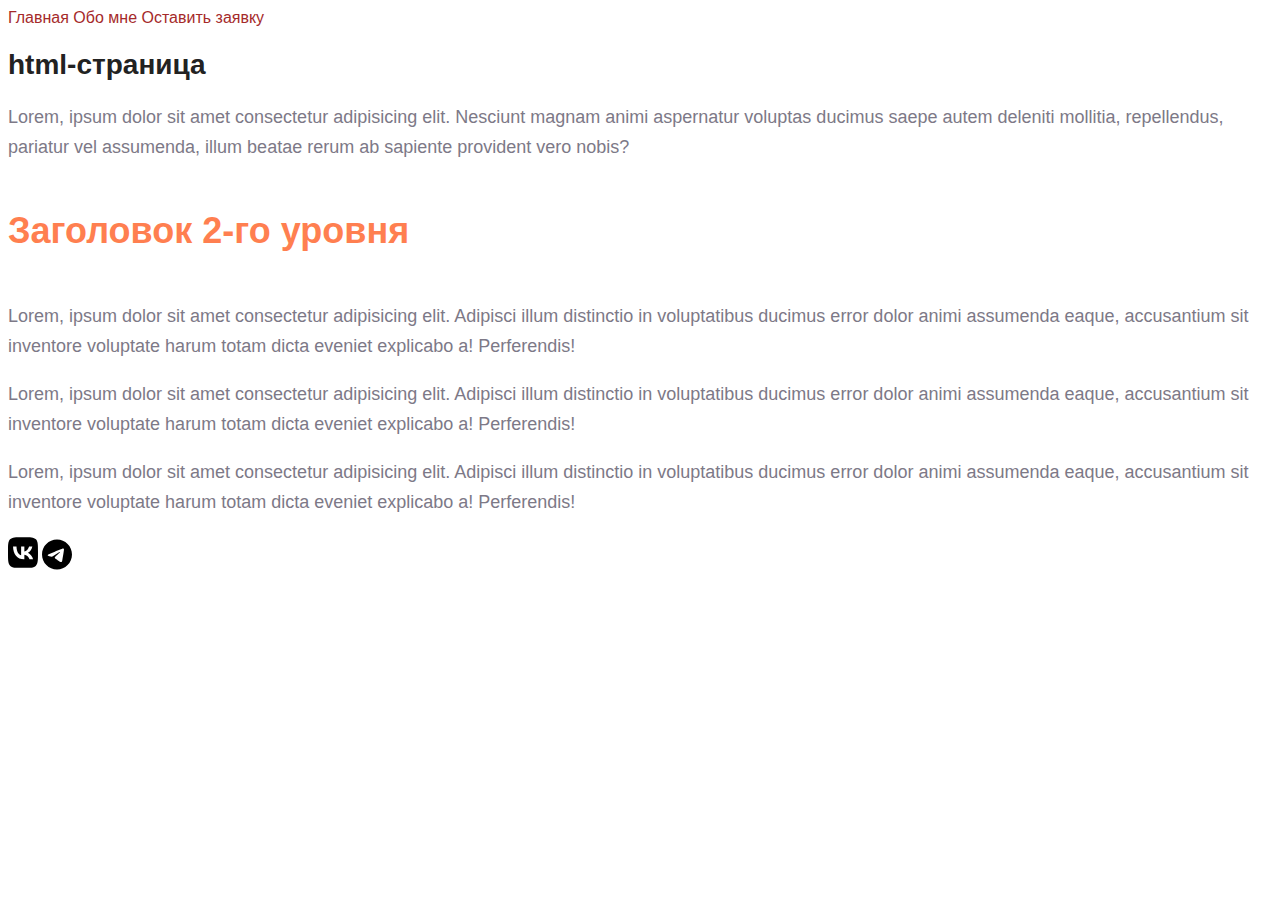
<file: Seminar1-2/index.html>
<!DOCTYPE html>
<html lang="ru">
<head>
    <meta charset="UTF-8">
    <meta http-equiv="X-UA-Compatible" content="IE=edge">
    <meta name="viewport" content="width=device-width, initial-scale=1.0">
    <title>Главная</title>
    <link rel="stylesheet" href="style.css">
</head>
<body>
    <a class="nav_link" href="index.html">Главная</a>
    <a class="nav_link" href="info/about.html">Обо мне</a>
    <a class="nav_link" href="form.html">Оставить заявку</a>
    <h1 class="title">html-страница</h1>
    <p class="text">Lorem, ipsum dolor sit amet consectetur adipisicing elit. Nesciunt magnam animi aspernatur voluptas ducimus saepe autem deleniti mollitia, repellendus, pariatur vel assumenda, illum beatae rerum ab sapiente provident vero nobis?</p>
    <h2 class="subtitle">Заголовок 2-го уровня</h2>
    <p class="text">Lorem, ipsum dolor sit amet consectetur adipisicing elit. Adipisci illum distinctio in voluptatibus ducimus error dolor animi assumenda eaque, accusantium sit inventore voluptate harum totam dicta eveniet explicabo a! Perferendis!</p>
    <p class="text">Lorem, ipsum dolor sit amet consectetur adipisicing elit. Adipisci illum distinctio in voluptatibus ducimus error dolor animi assumenda eaque, accusantium sit inventore voluptate harum totam dicta eveniet explicabo a! Perferendis!</p>
    <p class="text">Lorem, ipsum dolor sit amet consectetur adipisicing elit. Adipisci illum distinctio in voluptatibus ducimus error dolor animi assumenda eaque, accusantium sit inventore voluptate harum totam dicta eveniet explicabo a! Perferendis!</p>
    <a href="https://vk.com/"><img src="vk.svg" alt="Vk" width="30"></a>
    <a href="https://telegram.org/"><img src="telegram.svg" alt="Telegram" width="30"></a>
</body>
</html>
</file>
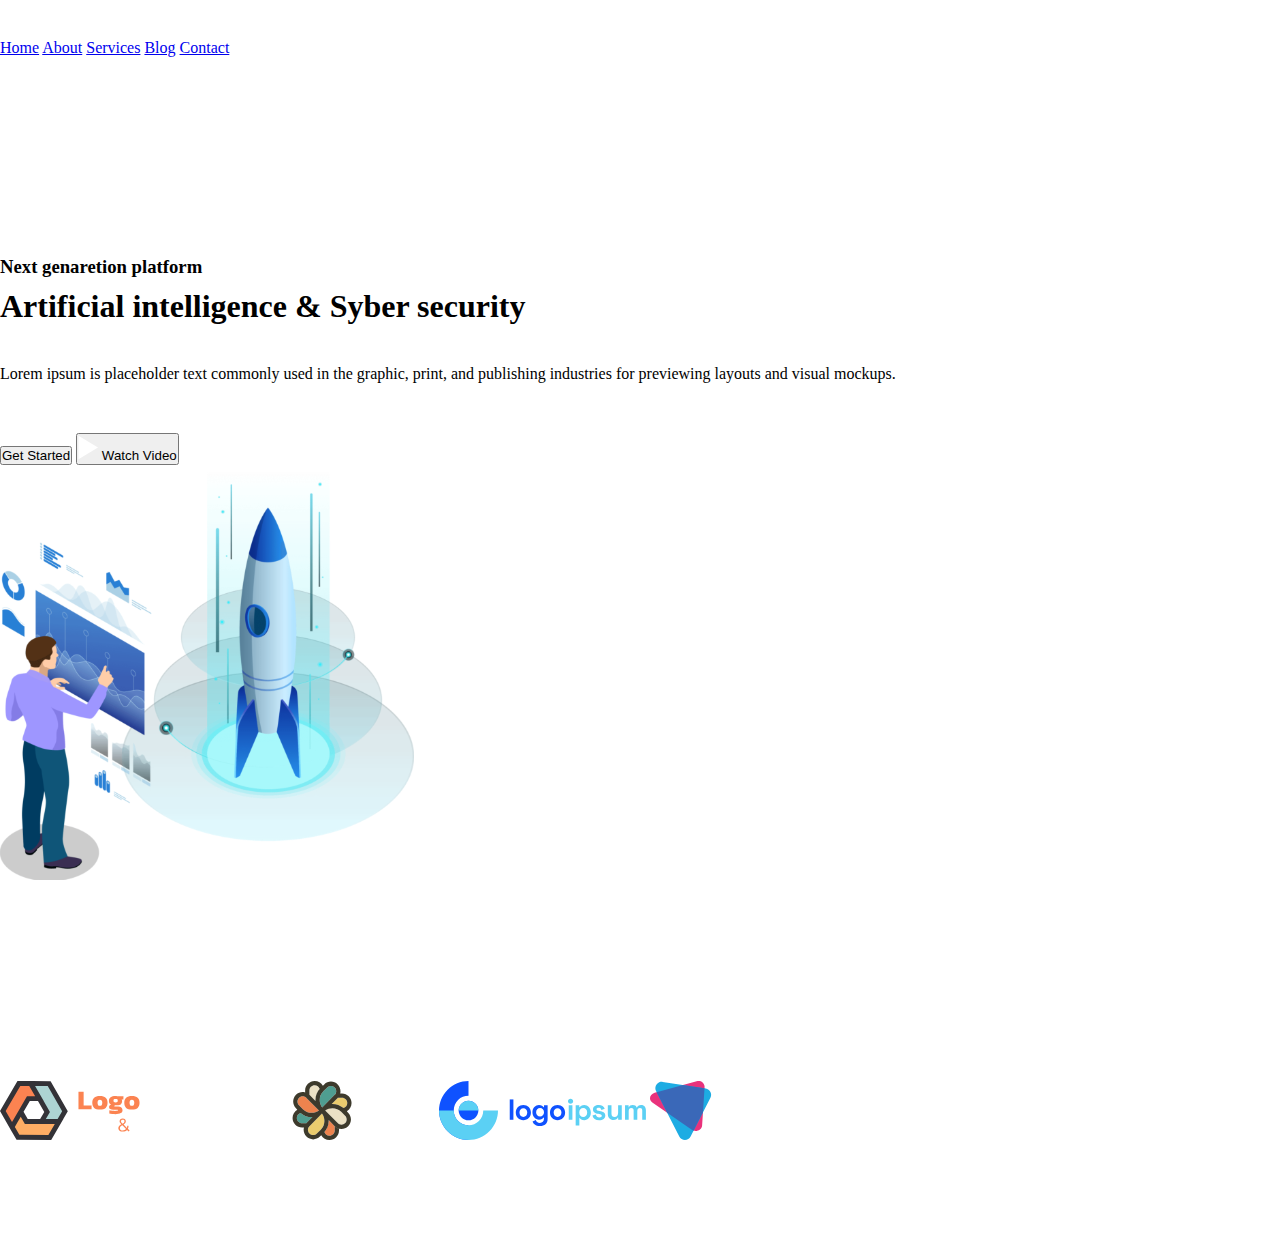
<file: Seminar3/index.html>
<!DOCTYPE html>
<html lang="en">
    <head>
        <meta charset="UTF-8" />
        <meta http-equiv="X-UA-Compatible" content="IE=edge" />
        <meta name="viewport" content="width=device-width, initial-scale=1.0" />
        <title>New project</title>
        <link rel="stylesheet" href="style.css">
    </head>
    <body>
        <div class="top">
            <div class="header">
                <a class="header__link" href="#">Home</a>
                <a class="header__link" href="#">About</a>
                <a class="header__link" href="#">Services</a>
                <a class="header__link" href="#">Blog</a>
                <a class="header__link" href="#">Contact</a>
            </div>
            <div class="top__content">
                <div class="top__info">
                    <h3 class="subtitle">Next genaretion platform</h3>
                    <h1 class="title">Artificial intelligence & Syber security</h1>
                    <p class="text">Lorem ipsum is placeholder text commonly used in the graphic, print, and publishing industries for previewing layouts and visual mockups.</p>
                    <div class="top__buttons">
                        <button class="button">Get Started</button>
                        <button class="button">
                            <svg width="20" height="25" viewBox="0 0 20 25" fill="none" xmlns="http://www.w3.org/2000/svg">
                                <path d="M20 12.5L0.500001 24.1913L0.500002 0.808657L20 12.5Z" fill="white"/>
                                </svg>
                                Watch Video</button>
                    </div>
                </div>
                <img src="img/top_content_img.svg" alt="top_image">
            </div>
            <div class="top__logos">
                <img src="img/Group 400.svg" alt="logo1">
                <img src="img/Group 401.svg" alt="logo2">
                <img src="img/Group 402.svg" alt="logo3">
                <img src="img/Group 403.svg" alt="logo4">
            </div>
        </div>
    </body>
</html>
</file>
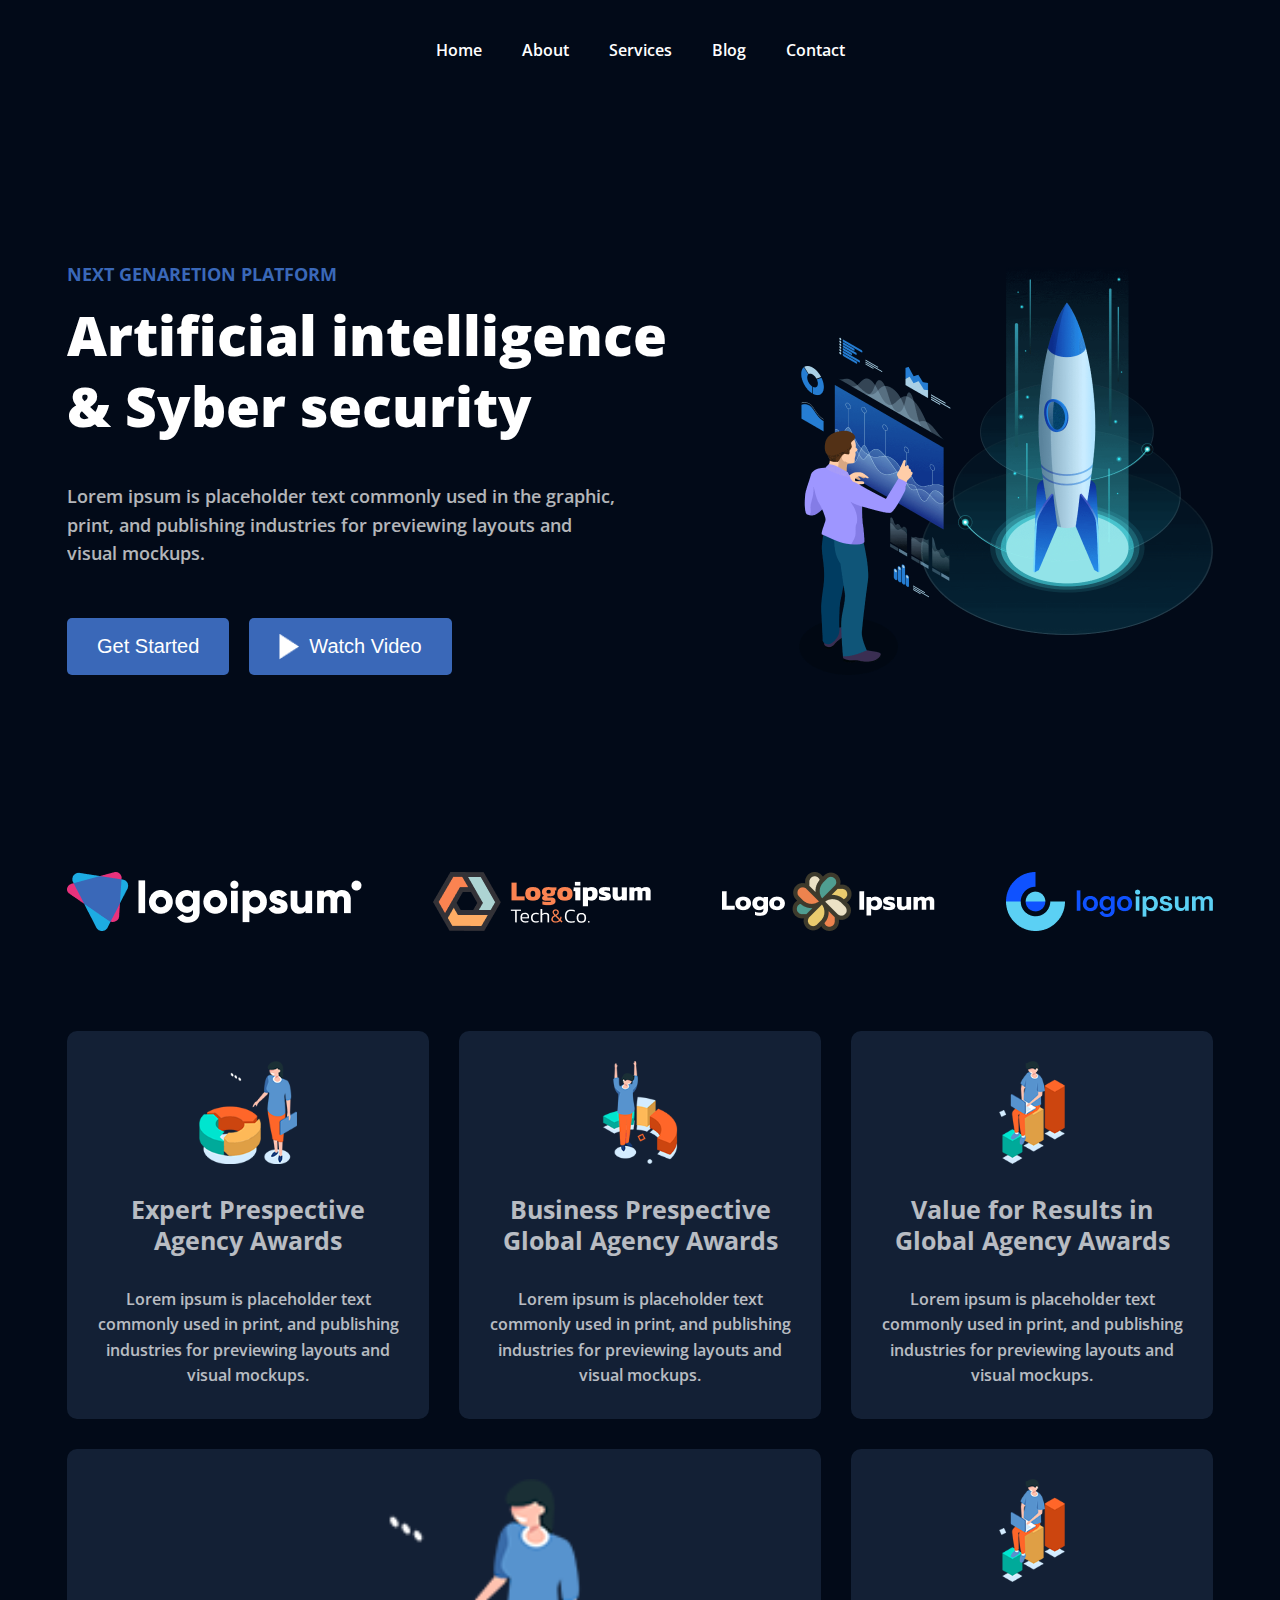
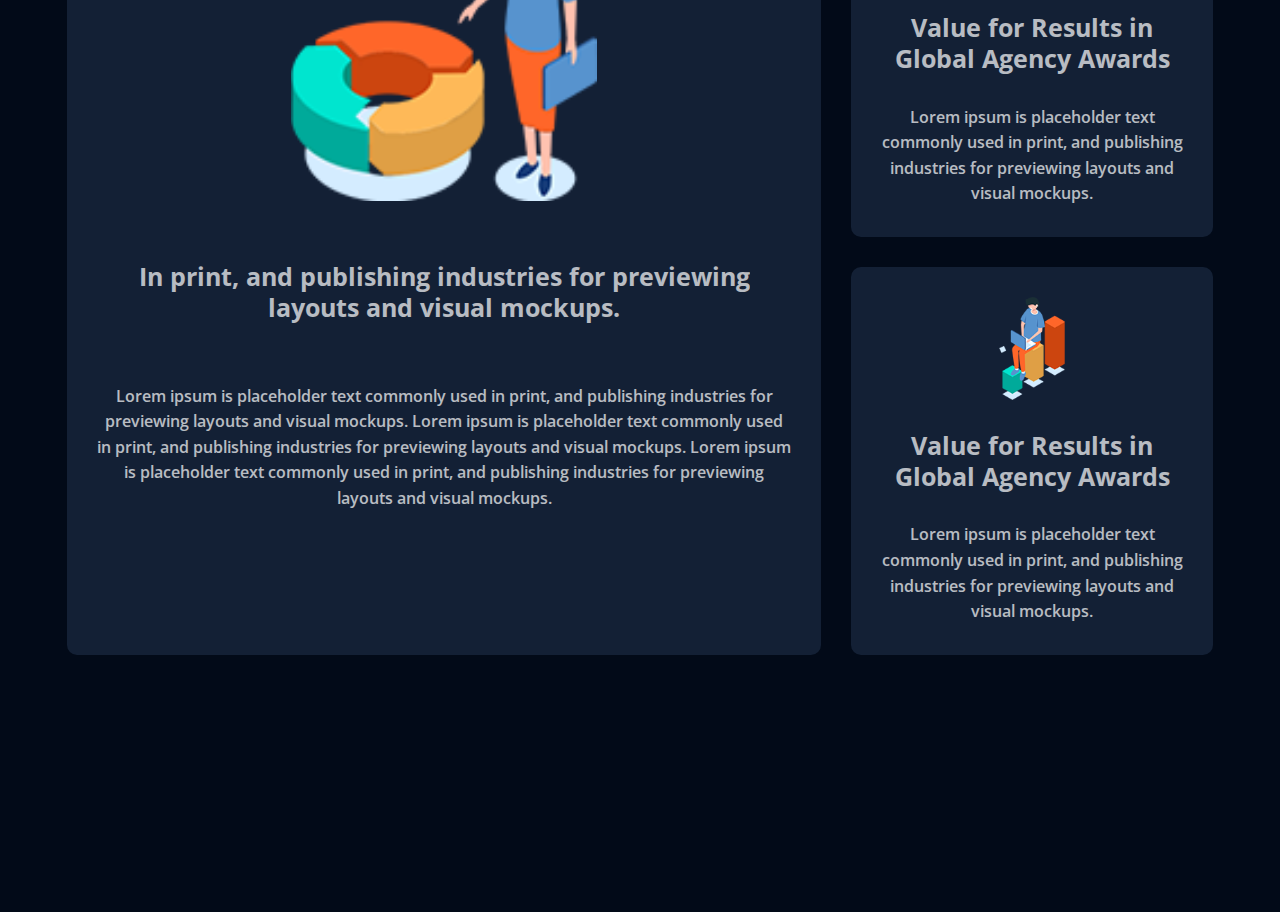
<file: Seminar6/index.html>
<!DOCTYPE html>
<html lang="en">
	<head>
		<meta charset="UTF-8" />
		<meta name="viewport" content="width=device-width, initial-scale=1.0" />
		<link rel="stylesheet" href="style.css" />
		<title>Lesson 6</title>
	</head>
	<body>
		<header>
			<nav class="navigation container">
				<a class="navigation__link" href="#">Home</a>
				<a class="navigation__link" href="#">About</a>
				<a class="navigation__link" href="#">Services</a>
				<a class="navigation__link" href="#">Blog</a>
				<a class="navigation__link" href="#">Contact</a>
			</nav>
		</header>
		<main>
			<section class="content__wrapper container">
				<div class="content-block">
					<h3 class="content__subtitle">Next genaretion platform</h3>
					<h1 class="content__mainTitle">Artificial intelligence & Syber security</h1>
					<p class="content__description">
						Lorem ipsum is placeholder text commonly used in the graphic, print, and publishing industries for
						previewing layouts and visual mockups.
					</p>
					<div class="content__btns">
						<button class="content__btns__button">Get Started</button>
						<button class="content__btns__button btn-play"><img src="./img/play.png" alt="Play" /> Watch Video</button>
					</div>
				</div>
				<img src="./img/mainImg.png" alt="Main Image" />
			</section>
			<article>
				<div class="logos container">
					<img src="./img/logo1.png" alt="Logo 1" />
					<img src="./img/logo2.png" alt="Logo 2" />
					<img src="./img/logo3.png" alt="Logo 3" />
					<img src="./img/logo4.png" alt="Logo 4" />
				</div>
			</article>
			<section class="cards-list">
				<div class="cards-list__wrapper container">
					<div class="card">
						<img src="./img/img1.svg" alt="Card picture" />
						<h3>Expert Prespective Agency Awards</h3>
						<p>
							Lorem ipsum is placeholder text commonly used in print, and publishing industries for previewing layouts
							and visual mockups.
						</p>
					</div>
					<div class="card">
						<img src="./img/img2.svg" alt="Card picture" />
						<h3>Business Prespective Global Agency Awards</h3>
						<p>
							Lorem ipsum is placeholder text commonly used in print, and publishing industries for previewing layouts
							and visual mockups.
						</p>
					</div>
					<div class="card">
						<img src="./img/img3.svg" alt="Card picture" />
						<h3>Value for Results in Global Agency Awards</h3>
						<p>
							Lorem ipsum is placeholder text commonly used in print, and publishing industries for previewing layouts
							and visual mockups.
						</p>
					</div>
					<div class="card card-big hidden">
						<img src="./img/img4.svg" alt="Card picture" />
						<h3>In print, and publishing industries for previewing layouts and visual mockups.</h3>
						<p>
							Lorem ipsum is placeholder text commonly used in print, and publishing industries for previewing layouts
							and visual mockups. Lorem ipsum is placeholder text commonly used in print, and publishing industries for
							previewing layouts and visual mockups. Lorem ipsum is placeholder text commonly used in print, and
							publishing industries for previewing layouts and visual mockups.
						</p>
					</div>
					<div class="card hidden">
						<img src="./img/img3.svg" alt="Card picture" />
						<h3>Value for Results in Global Agency Awards</h3>
						<p>
							Lorem ipsum is placeholder text commonly used in print, and publishing industries for previewing layouts
							and visual mockups.
						</p>
					</div>
					<div class="card hidden">
						<img src="./img/img3.svg" alt="Card picture" />
						<h3>Value for Results in Global Agency Awards</h3>
						<p>
							Lorem ipsum is placeholder text commonly used in print, and publishing industries for previewing layouts
							and visual mockups.
						</p>
					</div>
				</div>
			</section>
		</main>
	</body>
</html>
</file>
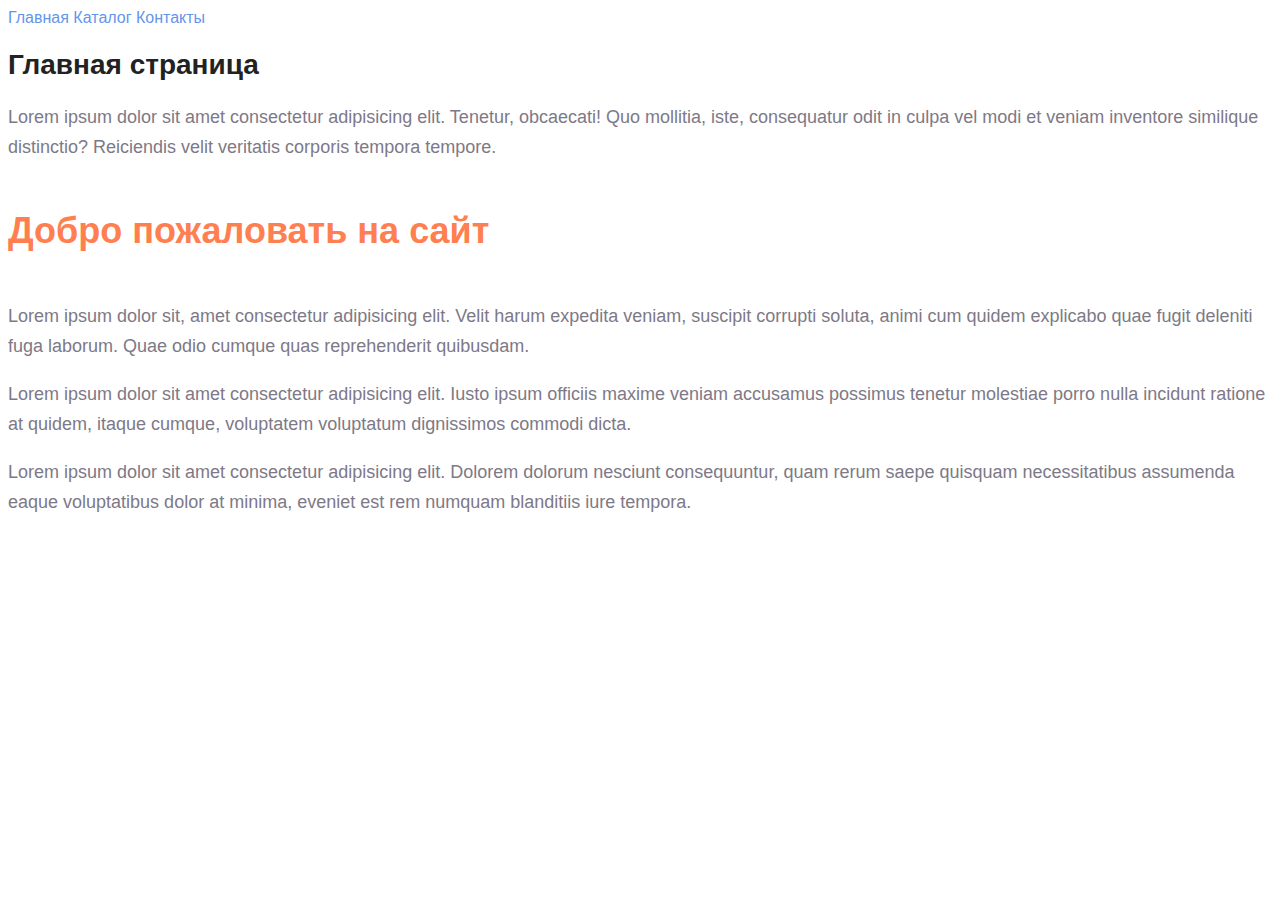
<file: Homework/homework1-2/index.html>
<!DOCTYPE html>
<html lang="ru">
<head>
    <meta charset="UTF-8">
    <meta http-equiv="X-UA-Compatible" content="IE=edge">
    <meta name="viewport" content="width=device-width, initial-scale=1.0">
    <title>Главная</title>
    <link rel="stylesheet" href="style.css">
</head>
<body>
    <a class="nav__link" href="index.html">Главная</a>
    <a class="nav__link" href="catalog/catalog.html">Каталог</a>
    <a class="nav__link" href="contacts.html">Контакты</a>
    <h1 class="title">Главная страница</h1>
    <p class="text">Lorem ipsum dolor sit amet consectetur adipisicing elit. Tenetur, obcaecati! Quo mollitia, iste, consequatur odit in culpa vel modi et veniam inventore similique distinctio? Reiciendis velit veritatis corporis tempora tempore.</p>
    <h2 class="heading">Добро пожаловать на сайт</h2>
    <p class="text">Lorem ipsum dolor sit, amet consectetur adipisicing elit. Velit harum expedita veniam, suscipit corrupti soluta, animi cum quidem explicabo quae fugit deleniti fuga laborum. Quae odio cumque quas reprehenderit quibusdam.</p>
    <p class="text">Lorem ipsum dolor sit amet consectetur adipisicing elit. Iusto ipsum officiis maxime veniam accusamus possimus tenetur molestiae porro nulla incidunt ratione at quidem, itaque cumque, voluptatem voluptatum dignissimos commodi dicta.</p>
    <p class="text">Lorem ipsum dolor sit amet consectetur adipisicing elit. Dolorem dolorum nesciunt consequuntur, quam rerum saepe quisquam necessitatibus assumenda eaque voluptatibus dolor at minima, eveniet est rem numquam blanditiis iure tempora.</p>
</body>
</html>
</file>
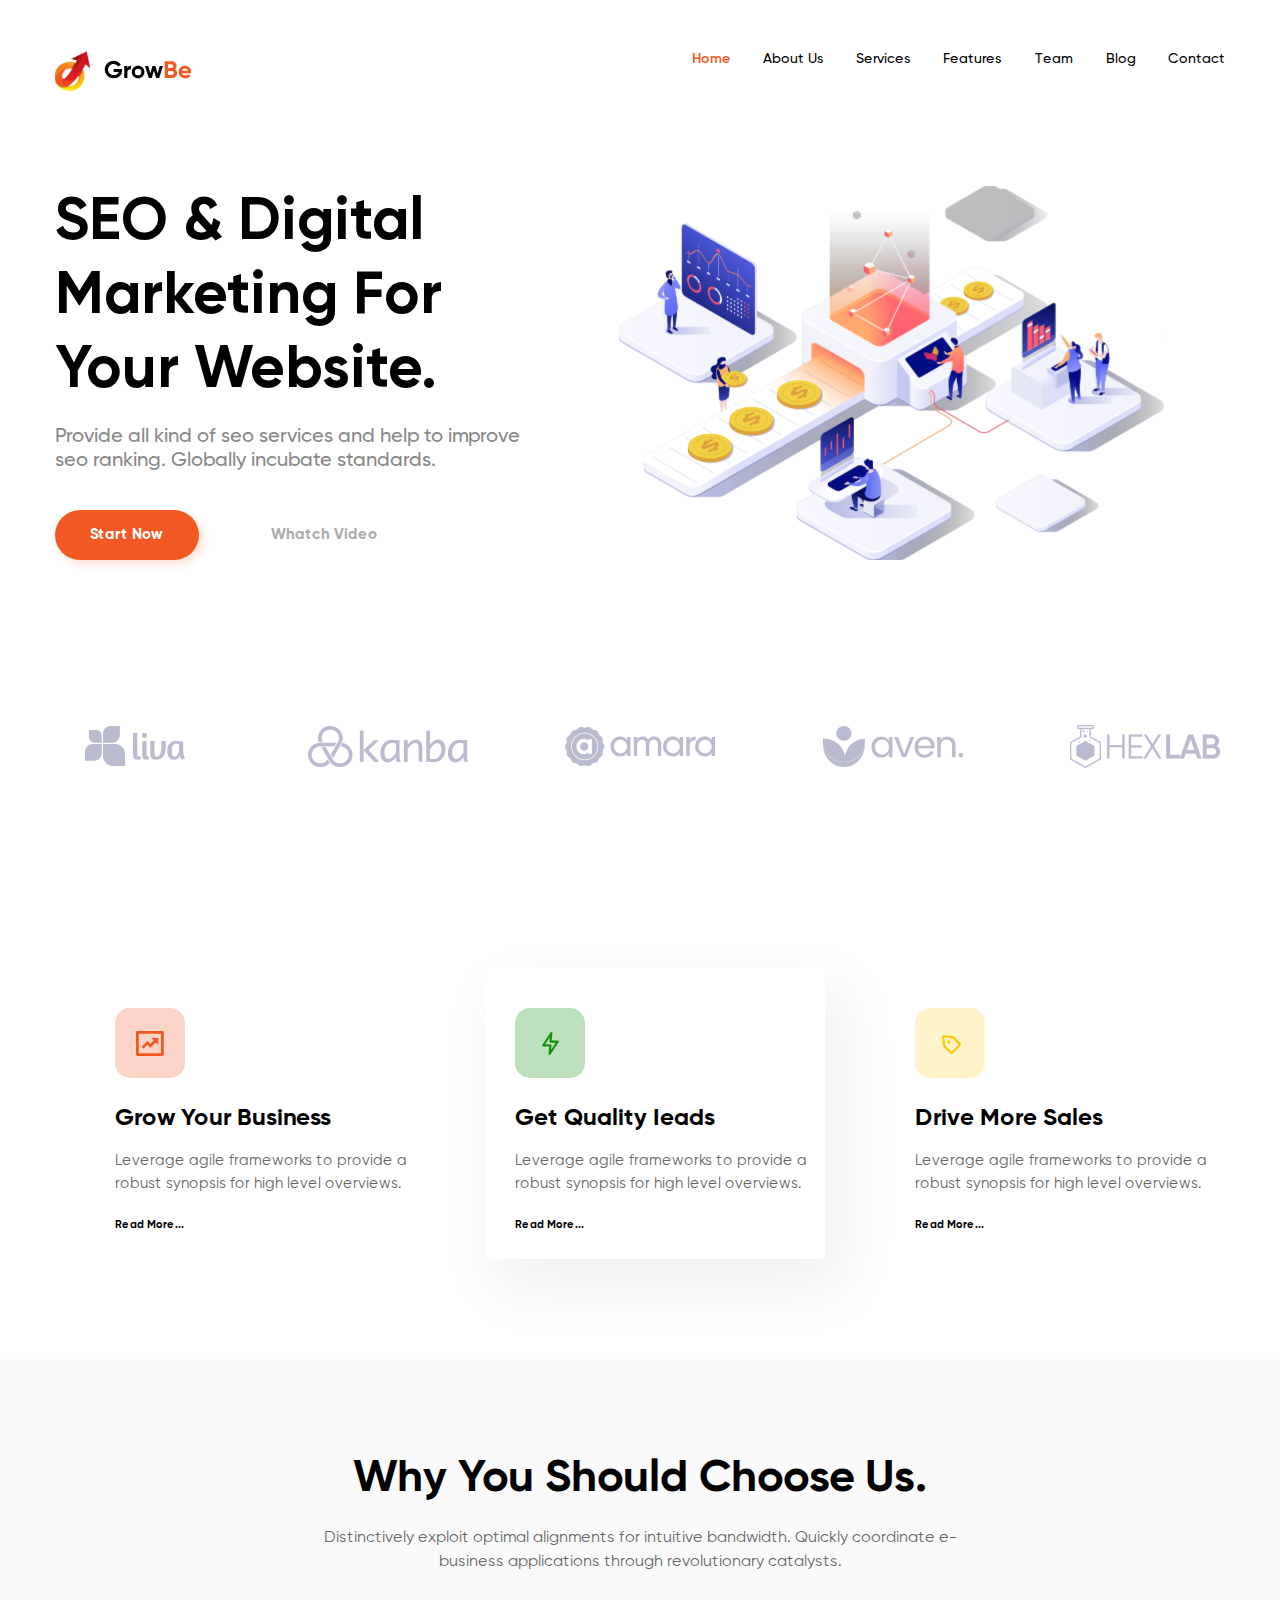
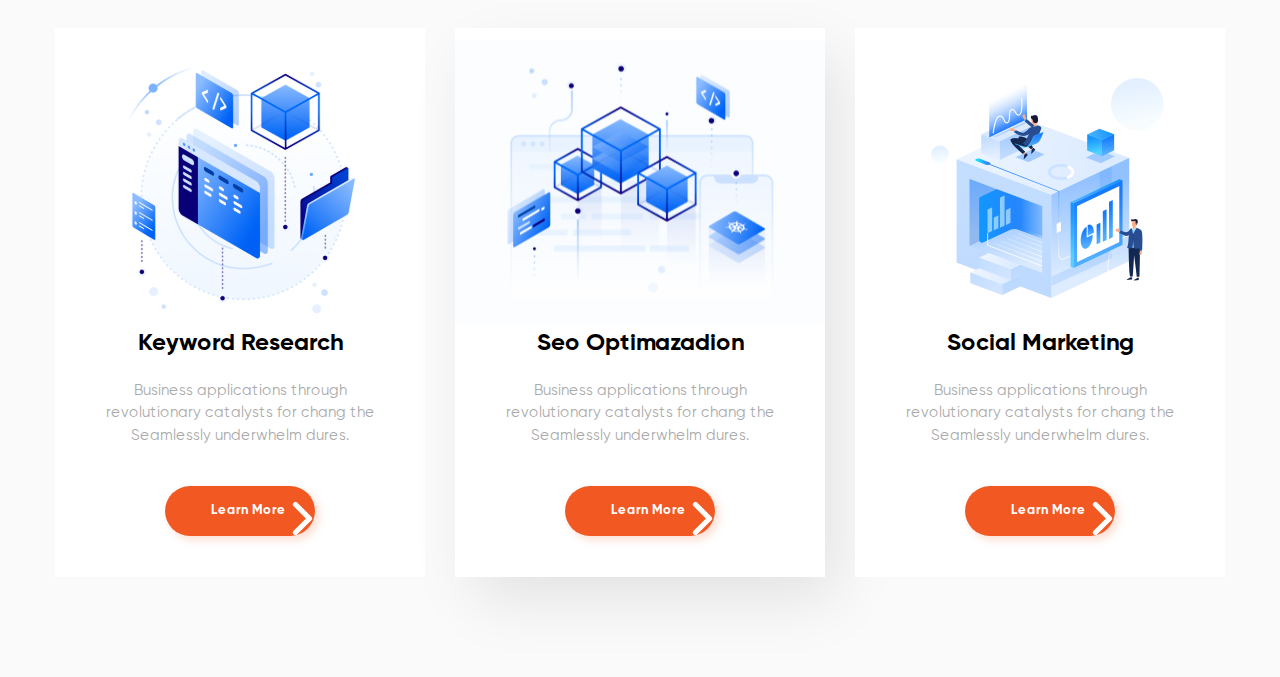
<file: Homework/homework_3_4/index.html>
<!DOCTYPE html>
<html lang="en">
<head>
    <meta charset="UTF-8">
    <meta http-equiv="X-UA-Compatible" content="IE=edge">
    <meta name="viewport" content="width=device-width, initial-scale=1.0">
    <title>Homework</title>
    <link rel="stylesheet" href="style.css">
</head>
<body>
    <div class="top">
        <div class="header">
            <img src="./img/Logo.svg" alt="Logo">
            <div class="header__menu">
                <a class="header__link__home" href="#">Home</a>
                <a class="header__link" href="#">About Us</a>
                <a class="header__link" href="#">Services</a>
                <a class="header__link" href="#">Features</a>
                <a class="header__link" href="#">Team</a>
                <a class="header__link" href="#">Blog</a>
                <a class="header__link" href="#">Contact</a>
            </div>
        </div>
        <div class="top__content">
            <div class="top__info">
                <h1 class="title">SEO & Digital Marketing For Your Website.</h1>
                <p class="text">Provide all kind of seo services and help to improve seo ranking. Globally incubate standards.</p>
                <div class="top__buttons">
                    <button class="button1">Start Now</button>
                    <button class="button2">Whatch Video</button>
                </div>
            </div>
            <img src="img/top_content_img.svg" alt="top_image">
        </div>
    <div class="top__logos">
        <img src="img/logo_1.svg" alt="logo_1">
        <img src="img/logo_2.svg" alt="logo_2">
        <img src="img/logo_3.svg" alt="logo_3">
        <img src="img/logo_4.svg" alt="logo_4">
        <img src="img/logo_5.svg" alt="logo_5">
    </div>
    </div>
    <div class="aside">
        <div class="item">
            <img src="./img/icon_1.svg" alt="" class="item__img">
            <h3 class="heading">Grow Your Business</h3>
            <p class="item__text">Leverage agile frameworks to provide a robust synopsis for high level overviews.</p>
            <button class="item__read_more">Read More...</button>
        </div>
        <div class="item item_white">
            <img src="./img/icon_2.svg" alt="" class="item__img">
            <h3 class="heading">Get Quality Ieads</h3>
            <p class="item__text">Leverage agile frameworks to provide a robust synopsis for high level overviews.</p>
            <button class="item__read_more">Read More...</button>
        </div>
        <div class="item">
            <img src="./img/icon_3.svg" alt="" class="item__img">
            <h3 class="heading">Drive More Sales</h3>
            <p class="item__text">Leverage agile frameworks to provide a robust synopsis for high level overviews.</p>
            <button class="item__read_more">Read More...</button>
        </div>
    </div>
    <div class="advantages">
        <h2 class="advantages__title">Why You Should Choose Us.</h2>
        <p class="advantages_text">Distinctively exploit optimal alignments for intuitive bandwidth. Quickly coordinate e-business
            applications through revolutionary catalysts.</p>
        <div class="advantages__item">
            <div class="adv__item">
                <img src="./img/adv_1.svg" alt="adv_1" class="adv__item__img__1">
                <h3 class="adv__heading">Keyword Research</h3>
                <p class="adv__item__text">Business applications through revolutionary catalysts for chang the Seamlessly underwhelm dures.</p>
                <button class="adv__btn btn-arrow">Learn More<img src="./img/arrow.svg" alt="arrow"/></button>
            </div>
            <div class="adv__item__shadow">
                <img src="./img/adv_2.svg" alt="adv_2" class="adv__item__img__2">
                <h3 class="adv__heading">Seo Optimazadion</h3>
                <p class="adv__item__text">Business applications through revolutionary catalysts for chang the Seamlessly underwhelm dures.</p>
                <button class="adv__btn btn-arrow">Learn More<img src="./img/arrow.svg" alt="arrow"/> </button>
            </div>
            <div class="adv__item">
                <img src="./img/adv_3.svg" alt="adv_3" class="adv__item__img__3">
                <h3 class="adv__heading">Social Marketing</h3>
                <p class="adv__item__text">Business applications through revolutionary catalysts for chang the Seamlessly underwhelm dures.</p>
                <button class="adv__btn btn-arrow">Learn More<img src="./img/arrow.svg" alt="arrow"/> </button>
            </div>
            
        </div>
            
    </div>
</body>
</html>
</file>
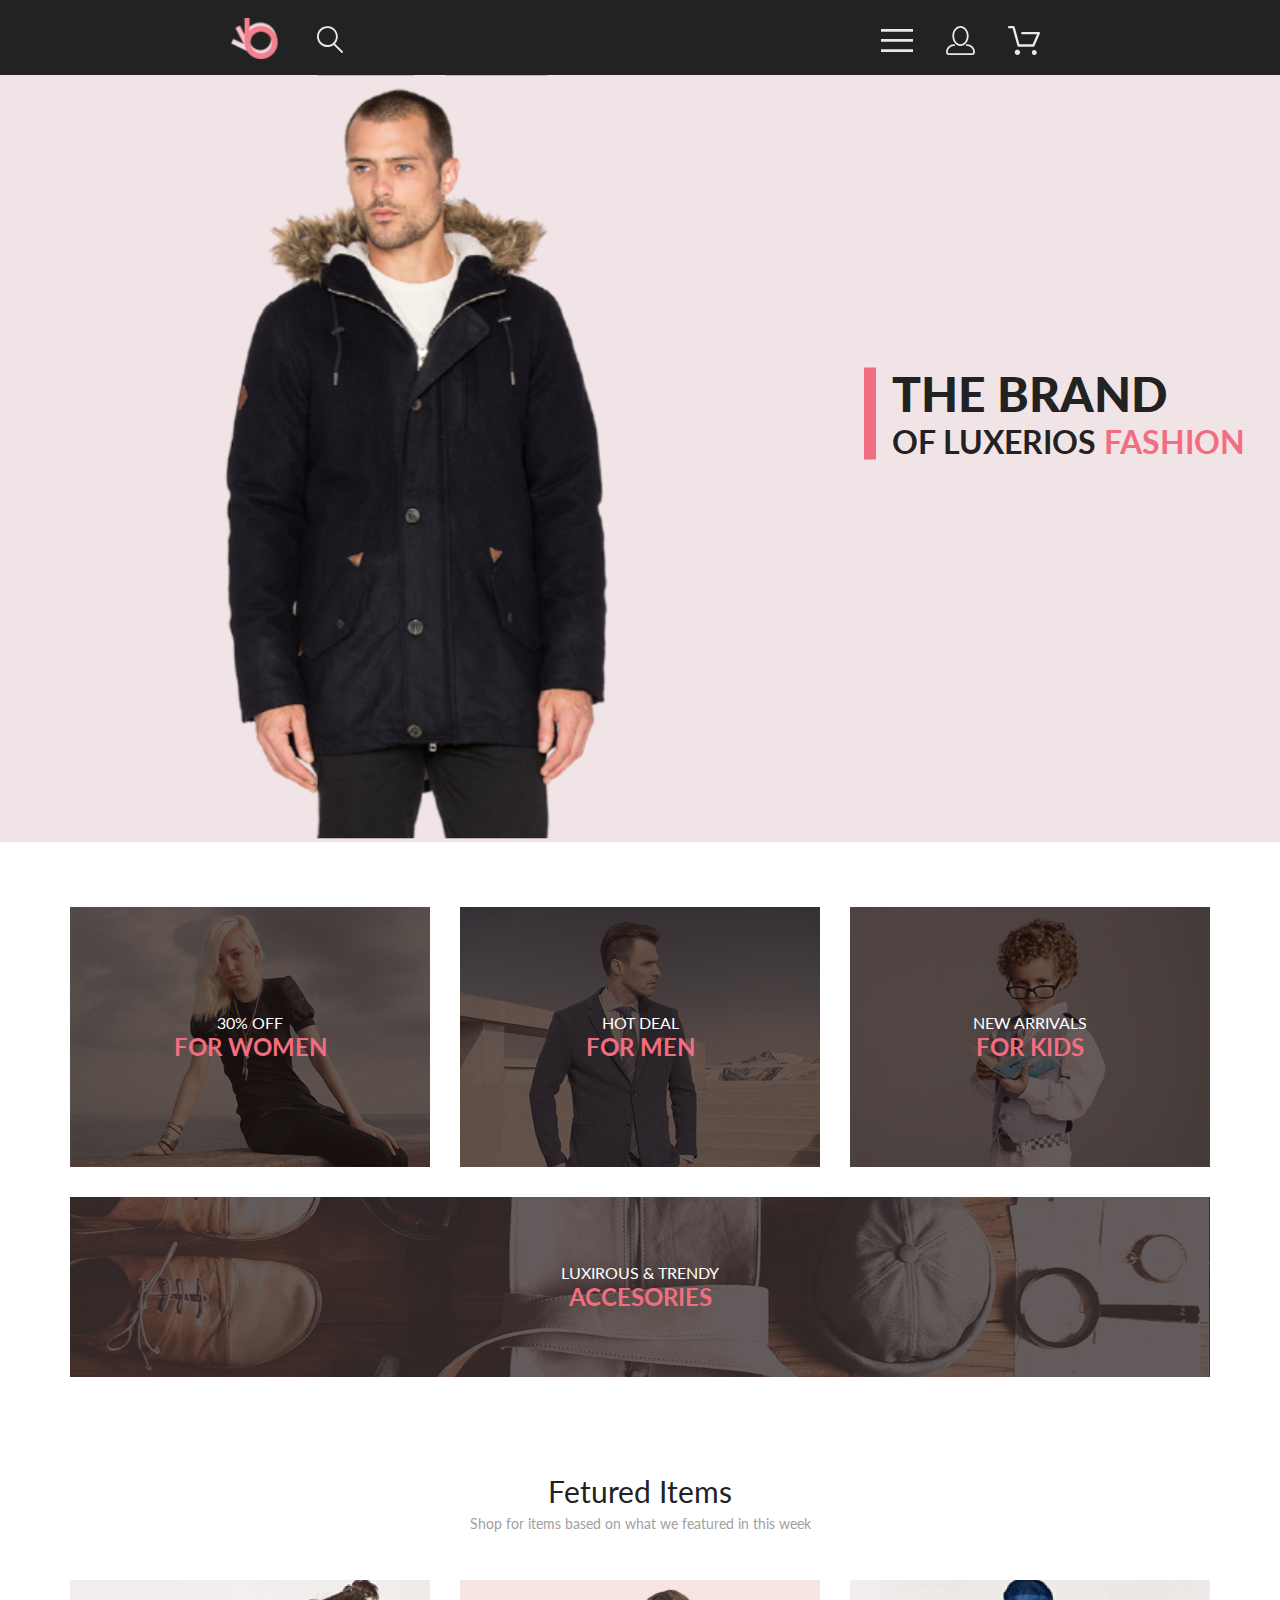
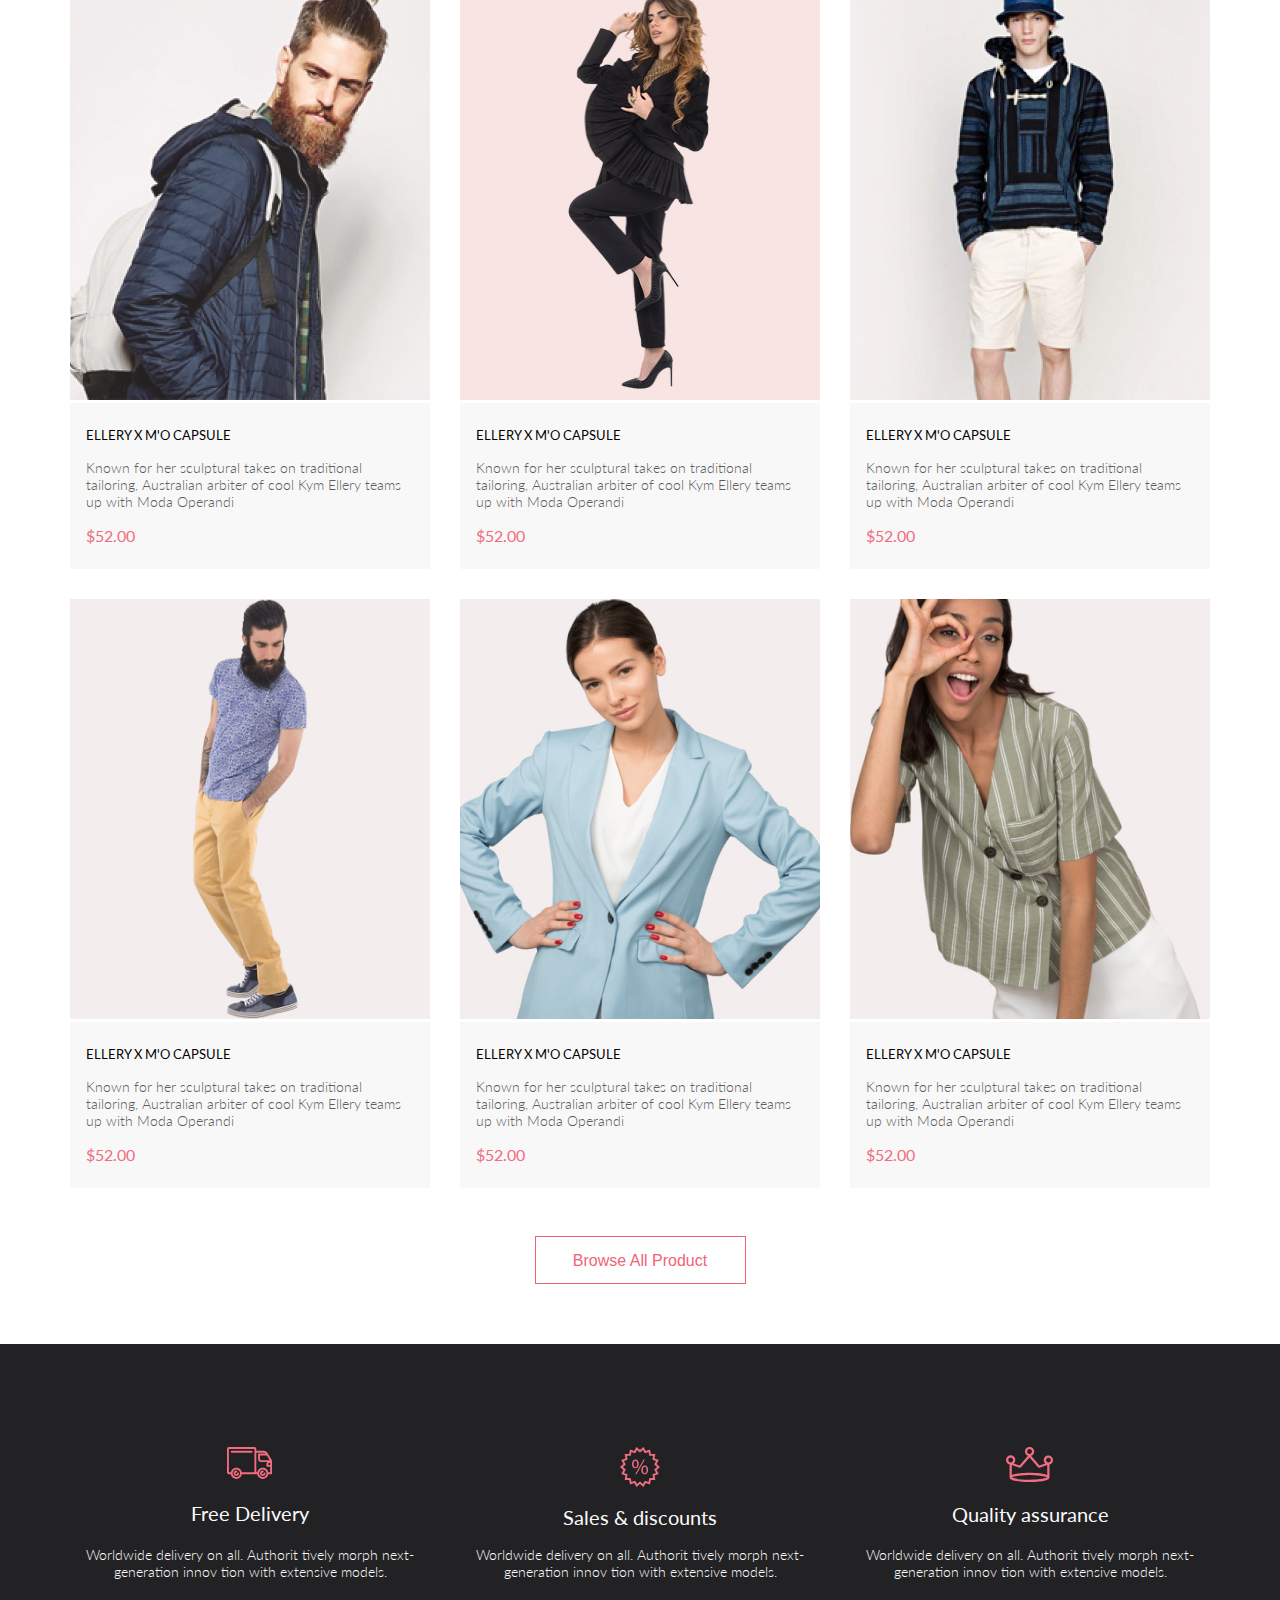
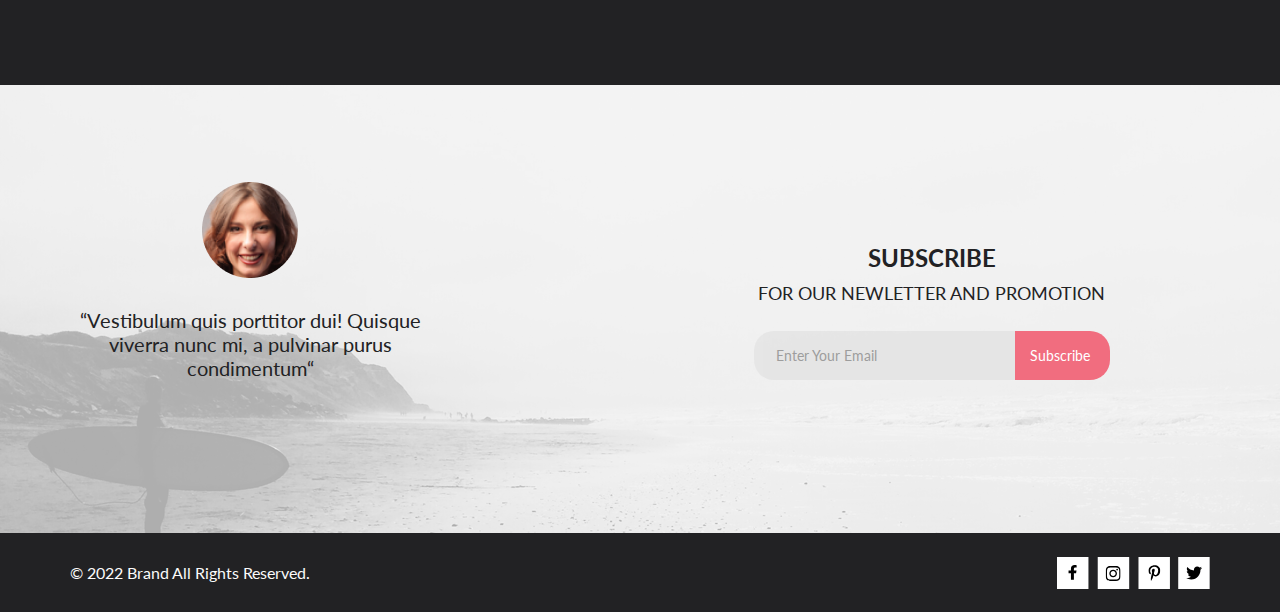
<file: Homework/homework_6/index.html>
<!DOCTYPE html>
<html lang="en">
<head>
    <meta charset="UTF-8">
    <meta http-equiv="X-UA-Compatible" content="IE=edge">
    <meta name="viewport" content="width=device-width, initial-scale=1.0">
    <title>Homework</title>
    <link rel="stylesheet" href="style.css">
</head>
<body>
    <header>
        <div class="top__wrapper">
            <div class="top">
                <div class="top__left">
                    <img class ="top__logo" src="./img/top_logo.svg" alt="top_logo">
                    <button class="top__magnifier"><img src="./img/top_magnifier.svg" alt="top_magnifier"/></button>
                </div>
                <div class="top__right">
                    <button class="top_btns"><img src="./img/top_btn_1.svg" alt="top_btn_1"/></button>
                    <button class="top_btns hidden"><img src="./img/top_btn_2.svg" alt="top_btn_2"/></button>
                    <button class="top_btns hidden"><img src="./img/top_btn_3.svg" alt="top_btn_3"/></button>
                </div>
            </div>
        </div>
    </header>
    <main>
        <div class="content__wrapper">
            <div class="content">
                <img class="main__img" src="./img/mainImg.svg" alt="Main Image"/>
                <div class="content_block">
                    <img src="./img/content_rectangle.svg" alt="content_rectangle">
                    <div class="content-text">
                        <h1 class="title">The brand</h1>
                        <p class="title-text">of luxerios <span class="text-select">fashion</span></p>
                    </div>
                </div>
            </div>
        </div>
        <div class="categories container">
            <div class="categories__wrapper">
                <div class="item__women">
                    <div class="category__text">
                        <h3>30% off</h3>
                        <h2>for women</h2>
                    </div>
                </div>
                <div class="item__men">
                    <div class="category__text">
                        <h3>hot deal</h3>
                        <h2>for men</h2>
                    </div>
                </div>
                <div class="item__kids">
                    <div class="category__text">
                        <h3>new arrivals</h3>
                        <h2>for kids</h2>
                    </div>
                </div>
                <div class="item__acs">
                    <div class="category__text">
                        <h3>luxirous & trendy</h3>
                        <h2>accesories</h2>
                    </div>
                </div>
            </div>
        </div>
        <div class="featured">
            <div class="featured__heading">
                <h3>Fetured Items</h3>
                <p>Shop for items based on what we featured in this week</p>
            </div>
            <div class="products container">
                <div class="card">
                    <div class="add_to_cart">
                        <div class="cart">
                           <img src="img/cart.svg" alt="">
                           <p class="text__cart">Add to Cart</p>
                        </div>
                        <img class="card-img" src="img/product_1.jpg" alt="product_1">
                     </div>
                    <div class="card__text">
                        <h3>ELLERY X M'O CAPSULE</h3>
                        <p>Known for her sculptural takes on traditional tailoring, Australian arbiter of cool Kym Ellery teams up with Moda Operandi</p>
                        <h4>$52.00</h4>
                    </div>
                </div>
                <div class="card">
                    <div class="add_to_cart">
                        <div class="cart">
                           <img src="img/cart.svg" alt="">
                           <p class="text__cart">Add to Cart</p>
                        </div>
                        <img class="card-img" src="img/product_2.jpg" alt="product_2">
                     </div>
                    <div class="card__text">
                        <h3>ELLERY X M'O CAPSULE</h3>
                        <p>Known for her sculptural takes on traditional tailoring, Australian arbiter of cool Kym Ellery teams up with Moda Operandi</p>
                        <h4>$52.00</h4>
                    </div>
                </div>
                <div class="card">
                    <div class="add_to_cart">
                        <div class="cart">
                           <img src="img/cart.svg" alt="">
                           <p class="text__cart">Add to Cart</p>
                        </div>
                        <img class="card-img" src="img/product_3.jpg" alt="product_3">
                     </div>
                    <div class="card__text">
                        <h3>ELLERY X M'O CAPSULE</h3>
                        <p>Known for her sculptural takes on traditional tailoring, Australian arbiter of cool Kym Ellery teams up with Moda Operandi</p>
                        <h4>$52.00</h4>
                    </div>
                </div>
                <div class="card">
                    <div class="add_to_cart">
                        <div class="cart">
                           <img src="img/cart.svg" alt="">
                           <p class="text__cart">Add to Cart</p>
                        </div>
                        <img class="card-img" src="img/product_4.jpg" alt="product_4">
                     </div>
                    <div class="card__text">
                        <h3>ELLERY X M'O CAPSULE</h3>
                        <p>Known for her sculptural takes on traditional tailoring, Australian arbiter of cool Kym Ellery teams up with Moda Operandi</p>
                        <h4>$52.00</h4>
                    </div>
                </div>
                <div class="card">
                    <div class="add_to_cart">
                        <div class="cart">
                           <img src="img/cart.svg" alt="">
                           <p class="text__cart">Add to Cart</p>
                        </div>
                        <img class="card-img" src="img/product_5.jpg" alt="product_5">
                     </div>
                    <div class="card__text">
                        <h3>ELLERY X M'O CAPSULE</h3>
                        <p>Known for her sculptural takes on traditional tailoring, Australian arbiter of cool Kym Ellery teams up with Moda Operandi</p>
                        <h4>$52.00</h4>
                    </div>
                </div>
                <div class="card">
                    <div class="add_to_cart">
                        <div class="cart">
                           <img src="img/cart.svg" alt="">
                           <p class="text__cart">Add to Cart</p>
                        </div>
                        <img class="card-img" src="img/product_6.jpg" alt="product_6">
                     </div>
                    <div class="card__text">
                        <h3>ELLERY X M'O CAPSULE</h3>
                        <p>Known for her sculptural takes on traditional tailoring, Australian arbiter of cool Kym Ellery teams up with Moda Operandi</p>
                        <h4>$52.00</h4>
                    </div>
                </div>
            </div>
            <button class="products__btn container">Browse All Product</button>
        </div>
        <div class="advantages__wrapper">
            <div class="advantages container">
                <div class="advantages__card">
                    <img src="./img/advantages_1.svg" alt="car">
                    <h2>Free Delivery</h2>
                    <p>Worldwide delivery on all. Authorit tively morph next-generation innov tion with extensive models.</p>
                </div>
                <div class="advantages__card">
                    <img src="./img/advantages_2.svg" alt="discount">
                    <h2>Sales & discounts</h2>
                    <p>Worldwide delivery on all. Authorit tively morph next-generation innov tion with extensive models.</p>
                </div>
                <div class="advantages__card">
                    <img src="./img/advantages_3.svg" alt="crown">
                    <h2>Quality assurance</h2>
                    <p>Worldwide delivery on all. Authorit tively morph next-generation innov tion with extensive models.</p>
                </div>
            </div>
        </div>
        <div class="subscribe__wrapper">
            <div class="shading">
                <div class="subscribe container">
                    <div class="subscribe__info">
                        <img src="./img/subscribe_photo.png" alt="subscribe_photo">
                        <p>“Vestibulum quis porttitor dui! Quisque viverra nunc mi, a pulvinar purus condimentum“</p>
                    </div>
                    <div class="subscribe__form">
                        <div class="subscribe__form__text">
                            <h2>SUBSCRIBE </h2>
                            <p>FOR OUR NEWLETTER AND PROMOTION</p>
                        </div>
                        <div class="subscribe__form__button">
                            <form action="#">
                                <input required type="email" placeholder="Enter Your Email">
                                <button type="submit">Subscribe</button>
                            </form>
                        </div>
                    </div>
                </div>
            </div>
            
        </div>
    </main>
    <footer>
        <div class="footer__wrapper">
            <div class="bottom__content container">
                <p>© 2022  Brand  All Rights Reserved.</p>
                <div class="footer__icons">
                    <svg class="icon" width="32" height="32" viewBox="0 0 32 32" fill="none" xmlns="http://www.w3.org/2000/svg">
                        <path class="icon_back" d="M31.4506 0H0V32H31.4506V0Z" fill="white"/>
                        <path d="M19.0884 16.28L19.5069 13.616H16.8902V11.8873C16.8902 11.1585 17.2557 10.4481 18.4277 10.4481H19.6172V8.17997C19.6172 8.17997 18.5377 8 17.5056 8C15.3507 8 13.9422 9.27593 13.9422 11.5857V13.616H11.5469V16.28H13.9422V22.72H16.8902V16.28H19.0884Z" fill="black"/>
                    </svg>                        
                    <svg class="icon" width="33" height="32" viewBox="0 0 33 32" fill="none" xmlns="http://www.w3.org/2000/svg">
                        <path class="icon_back" d="M32.1883 0H0.737671V32H32.1883V0Z" fill="white"/>
                        <g clip-path="url(#clip0_190_1608)">
                        <path d="M16.1368 12.6816C14.0216 12.6816 12.3155 14.3849 12.3155 16.4967C12.3155 18.6084 14.0216 20.3117 16.1368 20.3117C18.2519 20.3117 19.958 18.6084 19.958 16.4967C19.958 14.3849 18.2519 12.6816 16.1368 12.6816ZM16.1368 18.9769C14.7699 18.9769 13.6525 17.8646 13.6525 16.4967C13.6525 15.1287 14.7666 14.0164 16.1368 14.0164C17.507 14.0164 18.6211 15.1287 18.6211 16.4967C18.6211 17.8646 17.5036 18.9769 16.1368 18.9769ZM21.0056 12.5256C21.0056 13.0203 20.6065 13.4154 20.1143 13.4154C19.6188 13.4154 19.223 13.017 19.223 12.5256C19.223 12.0342 19.6221 11.6357 20.1143 11.6357C20.6065 11.6357 21.0056 12.0342 21.0056 12.5256ZM23.5364 13.4287C23.4799 12.2367 23.2072 11.1808 22.3325 10.3109C21.4612 9.441 20.4036 9.16873 19.2097 9.10897C17.9792 9.03924 14.291 9.03924 13.0605 9.10897C11.8699 9.16541 10.8123 9.43768 9.93768 10.3076C9.06302 11.1775 8.79364 12.2334 8.73378 13.4254C8.66394 14.6539 8.66394 18.3361 8.73378 19.5646C8.79031 20.7566 9.06302 21.8125 9.93768 22.6824C10.8123 23.5523 11.8666 23.8246 13.0605 23.8844C14.291 23.9541 17.9792 23.9541 19.2097 23.8844C20.4036 23.8279 21.4612 23.5556 22.3325 22.6824C23.2039 21.8125 23.4766 20.7566 23.5364 19.5646C23.6063 18.3361 23.6063 14.6572 23.5364 13.4287ZM21.9468 20.8828C21.6874 21.5336 21.1852 22.0349 20.53 22.2972C19.5489 22.6857 17.2209 22.5961 16.1368 22.5961C15.0526 22.5961 12.7213 22.6824 11.7435 22.2972C11.0917 22.0383 10.5895 21.5369 10.3268 20.8828C9.93768 19.9033 10.0275 17.5791 10.0275 16.4967C10.0275 15.4142 9.941 13.0867 10.3268 12.1105C10.5862 11.4597 11.0884 10.9584 11.7435 10.6961C12.7246 10.3076 15.0526 10.3972 16.1368 10.3972C17.2209 10.3972 19.5523 10.3109 20.53 10.6961C21.1818 10.9551 21.684 11.4564 21.9468 12.1105C22.3359 13.09 22.2461 15.4142 22.2461 16.4967C22.2461 17.5791 22.3359 19.9066 21.9468 20.8828Z" fill="black"/>
                        </g>
                        <defs>
                        <clipPath id="clip0_190_1608">
                        <rect width="14.8991" height="17" fill="white" transform="translate(8.68396 8)"/>
                        </clipPath>
                        </defs>
                    </svg>
                    <svg class="icon" width="32" height="32" viewBox="0 0 32 32" fill="none" xmlns="http://www.w3.org/2000/svg">
                        <path class="icon_back" d="M31.9259 0H0.475342V32H31.9259V0Z" fill="white"/>
                        <g clip-path="url(#clip0_190_1616)">
                        <path d="M16.7402 8.20312C13.5555 8.20312 10.4081 10.3406 10.4081 13.8C10.4081 16 11.6373 17.25 12.3822 17.25C12.6895 17.25 12.8664 16.3875 12.8664 16.1438C12.8664 15.8531 12.1308 15.2344 12.1308 14.025C12.1308 11.5125 14.0304 9.73125 16.4888 9.73125C18.6026 9.73125 20.167 10.9406 20.167 13.1625C20.167 14.8219 19.5058 17.9344 17.3641 17.9344C16.5912 17.9344 15.9301 17.3719 15.9301 16.5656C15.9301 15.3844 16.7495 14.2406 16.7495 13.0219C16.7495 10.9531 13.8349 11.3281 13.8349 13.8281C13.8349 14.3531 13.9001 14.9344 14.1329 15.4125C13.7045 17.2688 12.8292 20.0344 12.8292 21.9469C12.8292 22.5375 12.913 23.1188 12.9689 23.7094C13.0744 23.8281 13.0216 23.8156 13.183 23.7563C14.7474 21.6 14.6916 21.1781 15.3993 18.3562C15.7811 19.0875 16.7681 19.4812 17.5503 19.4812C20.8468 19.4812 22.3274 16.2469 22.3274 13.3313C22.3274 10.2281 19.6641 8.20312 16.7402 8.20312Z" fill="black"/>
                        </g>
                        <defs>
                        <clipPath id="clip0_190_1616">
                        <rect width="11.9193" height="16" fill="white" transform="translate(10.4081 8)"/>
                        </clipPath>
                        </defs>
                    </svg>
                    <svg class="icon" width="32" height="32" viewBox="0 0 32 32" fill="none" xmlns="http://www.w3.org/2000/svg">
                        <path class="icon_back" d="M31.6636 0H0.213013V32H31.6636V0Z" fill="white"/>
                        <g clip-path="url(#clip0_190_1612)">
                        <path d="M22.4181 12.7411C22.4281 12.8832 22.4281 13.0253 22.4281 13.1675C22.4281 17.5025 19.1509 22.4974 13.161 22.4974C11.3156 22.4974 9.60132 21.9593 8.1593 21.0253C8.42149 21.0558 8.67357 21.0659 8.94585 21.0659C10.4685 21.0659 11.8702 20.5482 12.9895 19.6649C11.5576 19.6345 10.3576 18.6903 9.94415 17.3908C10.1458 17.4213 10.3475 17.4416 10.5593 17.4416C10.8517 17.4416 11.1442 17.4009 11.4164 17.3299C9.92401 17.0253 8.80465 15.7055 8.80465 14.1116V14.071C9.23825 14.3147 9.74249 14.467 10.2769 14.4873C9.39959 13.8984 8.82483 12.8933 8.82483 11.7563C8.82483 11.1472 8.98614 10.5888 9.26851 10.1015C10.8719 12.0913 13.282 13.3908 15.9844 13.5329C15.934 13.2893 15.9038 13.0355 15.9038 12.7817C15.9038 10.9746 17.3559 9.5025 19.1609 9.5025C20.0987 9.5025 20.9457 9.89844 21.5407 10.538C22.2768 10.3959 22.9827 10.1218 23.6079 9.74616C23.3659 10.5076 22.8516 11.1472 22.176 11.5533C22.8315 11.4822 23.4668 11.2994 24.0516 11.0457C23.608 11.6954 23.0533 12.274 22.4181 12.7411Z" fill="black"/>
                        </g>
                        <defs>
                        <clipPath id="clip0_190_1612">
                        <rect width="15.8924" height="16" fill="white" transform="translate(8.1593 8)"/>
                        </clipPath>
                        </defs>
                    </svg>
                </div>
            </div>
        </div>
    </footer>
</body>
</html>
</file>
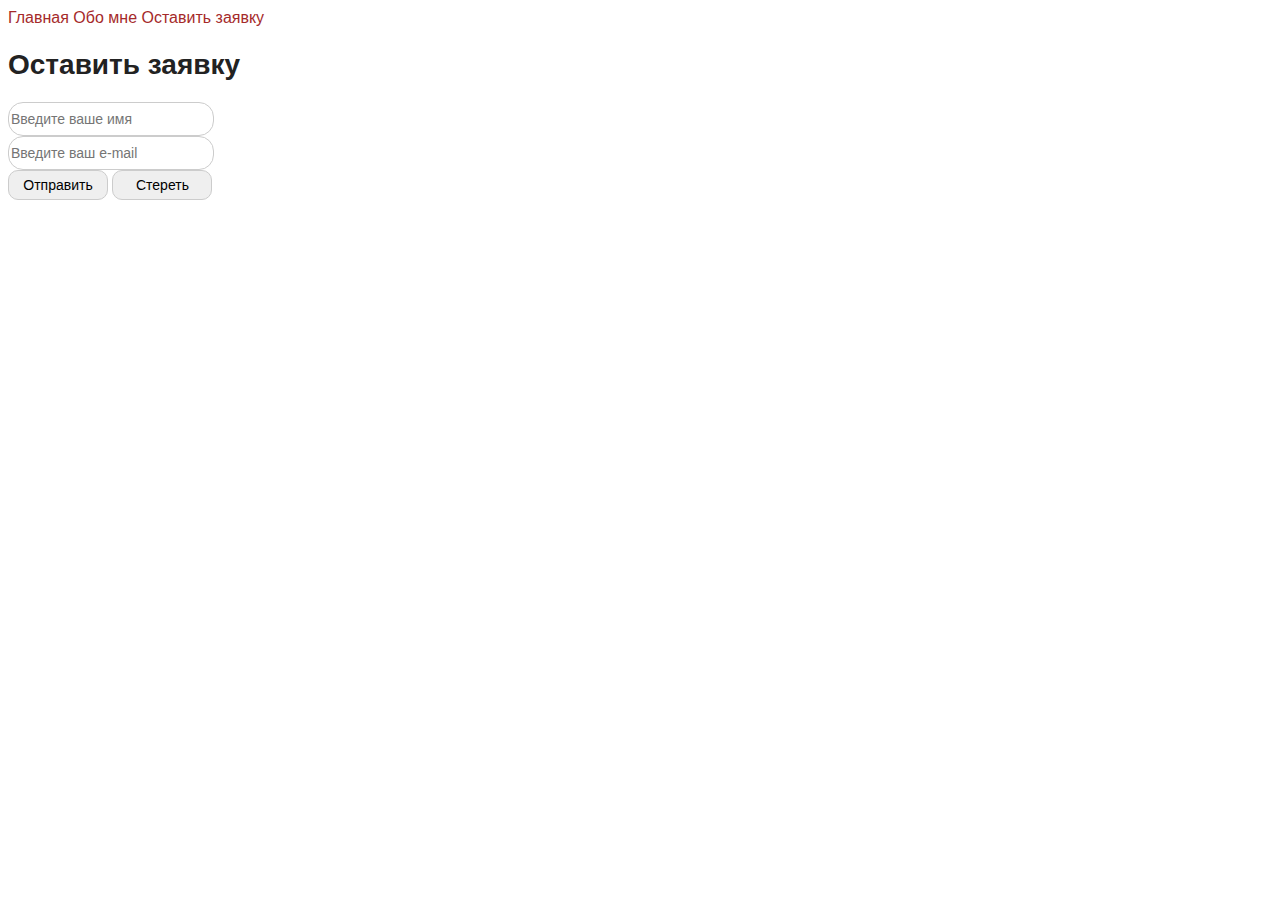
<file: Seminar1-2/form.html>
<!DOCTYPE html>
<html lang="ru">
  <head>
    <meta charset="UTF-8" />
    <meta http-equiv="X-UA-Compatible" content="IE=edge" />
    <meta name="viewport" content="width=device-width, initial-scale=1.0" />
    <title>Document</title>
    <link rel="stylesheet" href="style.css" />
  </head>
  <body>
    <a class="nav_link" href="index.html">Главная</a>
    <a class="nav_link" href="info/about.html">Обо мне</a>
    <a class="nav_link" href="form.html">Оставить заявку</a>
    <h1 class="title">Оставить заявку</h1>
    <form action="#">
      <input
        class="form_input"
        type="text"
        placeholder="Введите ваше имя"
      /><br />
      <input
        class="form_input"
        type="email"
        placeholder="Введите ваш e-mail"
      /><br />
      <button class="form_button" type="submit">Отправить</button>
      <button class="form_button" type="reset">Стереть</button>
    </form>
  </body>
</html>
</file>
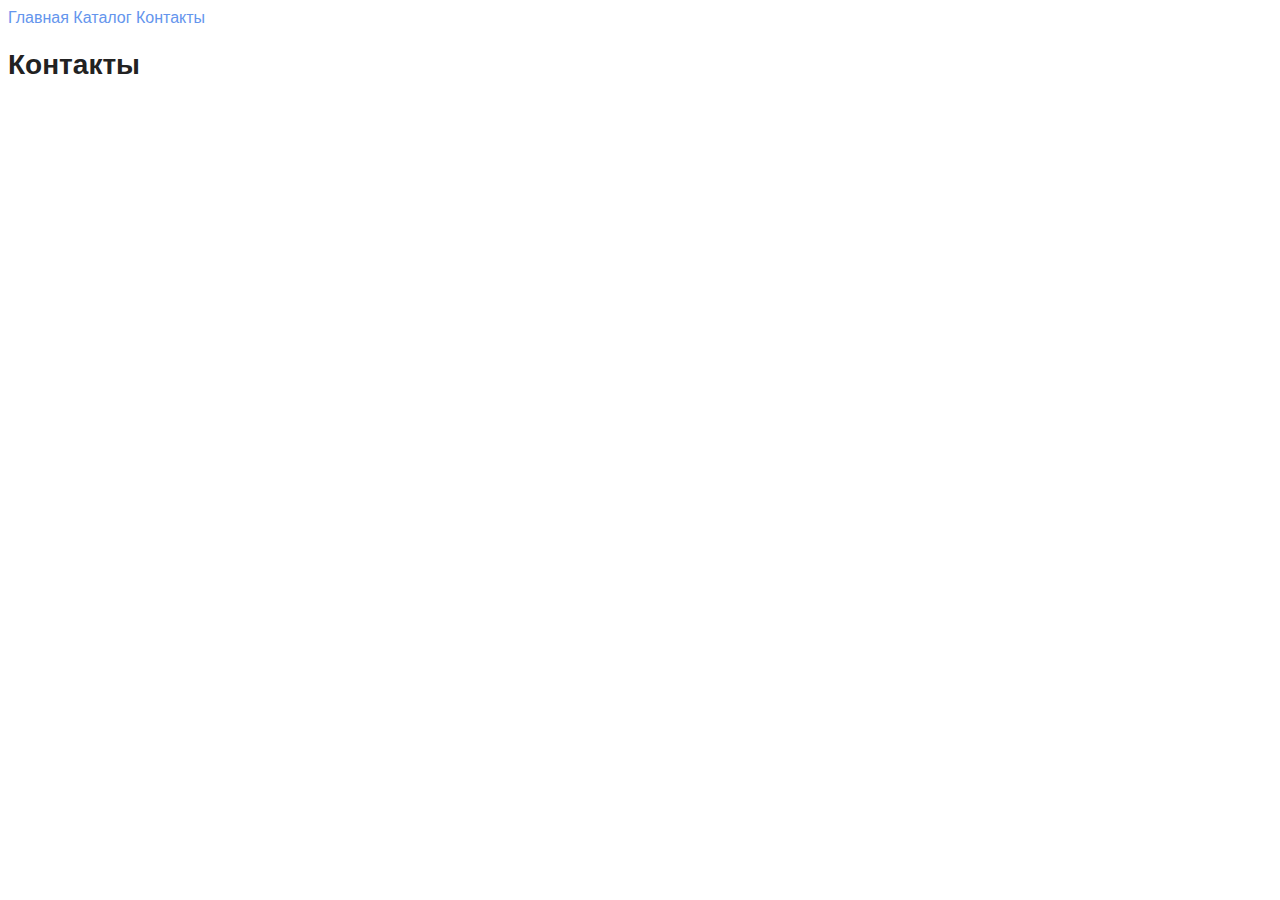
<file: Homework/homework1-2/contacts.html>
<!DOCTYPE html>
<html lang="ru">
<head>
    <meta charset="UTF-8">
    <meta http-equiv="X-UA-Compatible" content="IE=edge">
    <meta name="viewport" content="width=device-width, initial-scale=1.0">
    <title>Контакты</title>
    <link rel="stylesheet" href="style.css">
</head>
<body>
    <a class="nav__link" href="index.html">Главная</a>
    <a class="nav__link" href="catalog/catalog.html">Каталог</a>
    <a class="nav__link" href="contacts.html">Контакты</a>
    <h1 class="title">Контакты</h1>
</body>
</html>
</file>
<file: Seminar1-2/style.css>
body {
  font-family: sans-serif;
}

a {
  text-decoration: none;
}

.nav_link {
  color: brown;
  font-size: 16px;
  line-height: 20px;
}

.title {
  color: #222;
  font-size: 28px;
  line-height: 36px;
  font-weight: bold;
}

.text {
  font-style: normal;
  font-weight: 300;
  font-size: 18px;
  line-height: 30px;
  color: #7d7987;
}

.subtitle {
  font-style: normal;
  font-weight: 700;
  font-size: 36px;
  line-height: 80px;
  color: coral;
}

.about_photo {
  border-radius: 10px;
}

.form_input {
  width: 200px;
  height: 30px;
  outline: none;
  border: 1px solid #ccc;
  border-radius: 15px;
  font-size: 14px;
  line-height: 30px;
  font-family: sans-serif;
}

.form_button {
  font-size: 14px;
  width: 100px;
  height: 30px;
  border-radius: 10px;
  border: 1px solid #ccc;
}
</file>
<file: Seminar3/style.css>
* {
    margin: 0;
    padding: 0;
}

.top {
    padding-bottom: 99px;   
}

.header {
    padding-top: 39px;
    padding-bottom: 39px;
}

.top__content {
    margin-top: 160px;
    margin-bottom: 197px;
}

.subtitle {
    margin-bottom: 10px;
}

.title {
    margin-bottom: 40px;
}

.top__buttons {
    margin-top: 50px;
}
</file>
<file: Seminar6/style.css>
@import url('https://fonts.googleapis.com/css2?family=Open+Sans:wght@600;800&display=swap');

* {
	margin: 0;
	padding: 0;
	text-decoration: none;
}

body {
	box-sizing: border-box;
	scroll-behavior: smooth;
	background: #020a18;
	font-family: 'Open Sans', sans-serif;
	font-style: normal;
	font-weight: 600;
}

img {
	max-width: 100%;
	display: block;
}

.container {
	width: 1146px;
	margin: 0 auto;
}

header {
	padding: 39px 0;
	margin-bottom: 160px;
}

.navigation {
	display: flex;
	justify-content: center;
	gap: 40px;
}

.navigation__link {
	font-size: 16px;
	line-height: 22px;
	color: #ffffff;
}

main {
}

.content__wrapper {
	display: flex;
	justify-content: space-between;
	margin-bottom: 197px;
}

.content-block {
}

.content__subtitle {
	font-size: 18px;
	line-height: 160%;
	text-transform: uppercase;
	color: #3a68b8;
	margin-bottom: 10px;
}

.content__mainTitle {
	font-weight: 800;
	font-size: 55px;
	line-height: 130%;
	color: #ffffff;
	margin-bottom: 40px;
	width: 604px;
}

.content__description {
	font-size: 18px;
	line-height: 160%;
	color: #ffffff;
	opacity: 0.7;
	margin-bottom: 50px;
	width: 558px;
}

.content__btns {
	display: flex;
	gap: 20px;
}

.content__btns__button {
	font-size: 20px;
	line-height: 27px;
	color: #ffffff;

	background: #3a68b8;
	border-radius: 5px;
	padding: 15px 30px;
	border: none;
	cursor: pointer;
}

.btn-play {
	display: flex;
	gap: 10px;
}

article {
	margin-bottom: 100px;
}

.logos {
	display: flex;
	justify-content: space-between;
}

.cards-list {
	margin-bottom: 257px;
}

.cards-list__wrapper {
	display: grid;
	grid-template-columns: 1fr 1fr 1fr;
	grid-template-rows: 1fr 1fr 1fr;
	gap: 30px;
}

.card {
	background: #132035;
	border-radius: 10px;
	display: flex;
	gap: 30px;
	flex-direction: column;
	text-align: center;
	align-items: center;
	padding: 30px;
	color: #ffffff;
}

.card h3 {
	font-weight: 700;
	font-size: 25px;
	line-height: 125%;
	opacity: 0.7;
}

.card p {
	font-size: 16px;
	line-height: 160%;
	opacity: 0.7;
}

.card-big {
	grid-column: span 2;
	grid-row: span 2;
	gap: 60px;
}

@media (max-width: 848px) {
	.container {
		width: 767px;
	}

	.content__wrapper {
		flex-direction: column;
		align-items: center;
		gap: 128px;
	}

	.content__subtitle {
		font-size: 16px;
	}

	.content__mainTitle {
		width: 604px;
		font-size: 48px;
	}

	.logos {
		justify-content: center;
		flex-wrap: wrap;
		gap: 32px;
		width: 604px;
	}

	.hidden {
		display: none;
	}

	.cards-list__wrapper {
		grid-template-columns: 1fr;
		justify-items: center;
		gap: 32px;
	}

	.card {
		background: rgba(19, 32, 53, 0.4);
		width: 302px;
	}
}
</file>
<file: Homework/homework1-2/style.css>
body {
    font-family: sans-serif;
}

a {
    text-decoration: none;
}

.nav__link {
    color: cornflowerblue;
    font-size: 16px;
    line-height: 20px;
}

.title {
    color: #222222;
    font-size: 28px;
    line-height: 36px;
    font-weight: bold;
}

.text {
    font-style: normal;
    font-weight: 300;
    font-size: 18px;
    line-height: 30px;
    color: #7D7987;
}

.heading {
    color: coral;
    font-style: normal;
    font-weight: 700;
    font-size: 36px;
    line-height: 80px;
}
</file>
<file: Homework/homework_3_4/style.css>
* {
    margin: 0;
    padding: 0;
    text-decoration: none;
}

@font-face {
    font-family: 'Gilroy-Bold';
    src: url(./font2/Gilroy-Bold.woff2);
}

@font-face {
    font-family: 'Gilroy-Medium';
    src: url(./font2/Gilroy-Medium.woff2);
}

@font-face {
    font-family: 'Gilroy-Regular';
    src: url(./font2/Gilroy-Regular.woff2);
}

@font-face {
    font-family: 'Gilroy-Semibold';
    src: url(./font2/Gilroy-Semibold.woff2);
}

body {
	box-sizing: border-box;
	scroll-behavior: smooth;
	font-style: normal;
	font-weight: 400;
    line-height: normal;
}

img {
	max-width: 100%;
	display: block;
}


.top {
    padding-bottom: 96px;
    width: 1170px;
    margin: 0 auto;   
}

.header {
    padding-top: 51px;
    display: flex;
    justify-content: space-between;
}

.header__menu {
    width: 533px;
    display: flex;
    justify-content: space-between;
}

.header__link {
	font-size: 14px;
	color: #000;
    font-family: 'Gilroy-Medium';
}

.header__link__home {
    color: #F25822;
    font-family: 'Gilroy-SemiBold';
    font-size: 14px;
}

.top__content {
    margin-top: 94.71px;
    margin-bottom: 162.45px;
    width: 1170px;
    display: flex;
    /* justify-content: space-between; */
    gap: 41px;
}


.title {
    margin-bottom: 17px;
    color: #000;
    font-family: 'Gilroy-Bold';
    font-size: 60px;
    width: 522px;
    height: 222px;
}

.text {
    color: #888;
    font-family: Gilroy-Medium;
    font-size: 20px;
    width: 466px;
    height: 48px;
}

.top__buttons {
	display: flex;
	gap: 72px;
}

.button1 {
    color: #FFF;
    border-radius: 50px;
    border: none;
    background: #F25822;
    box-shadow: 4px 4px 8px 0px rgba(242, 88, 34, 0.20);
    padding: 15px 36px 16px 35px;
    font-family: 'Gilroy-Bold';
    font-size: 15px;
}

.button2 {
    color: #AAA;
    border: none;
    background: none;
    font-family: 'Gilroy-Bold';
    font-size: 15px;
}


.top__buttons {
    margin-top: 37px;
}

.top__logos {
    width: 1170px;
    display: flex;
    justify-content: space-between;
}

.aside {
    width: 1110px;
    display: flex;
	gap: 60px;
    margin: 0 auto;
    background-color: #FFF;
    padding-top: 100px;
    padding-bottom: 100px;
}

.item {
    width: 310px;
    padding-top: 40px;
    padding-left: 30px;
    padding-bottom: 25px;
}

.item_white {
    width: 370px;
    box-shadow: 15px 25px 56px 6px rgba(0, 0, 0, 0.06);
}

.item__img {
    width: 70px;
    height: 70px;
}

.heading {
    color: #000;
    font-family: Gilroy-Bold;
    font-size: 24px;
    padding-top: 25px;
    padding-bottom: 17px;
}

.item__text {
    color: #666;
    font-family: Gilroy-Regular;
    font-size: 15px;
    line-height: 150%; /* 22.5px */
    width: 310px;
    height: 42px;
    flex-shrink: 0;
}

.item__read_more {
    color: #000;
    font-family: Gilroy-Bold;
    font-size: 11px;
    line-height: 150%; /* 16.5px */
    border: none;
    background: none;
    padding-top: 25px;
}

.advantages {

    margin: 0 auto;
    background-color: #FAFAFA;;
    padding-top: 92px;
    padding-bottom: 100px;
}

.advantages__title {
    text-align: center;
    color: #000;
    font-family: Gilroy-Bold;
    font-size: 45px;
    margin-bottom: 19px;
}

.advantages_text {
    text-align: center;
    color: #666;
    font-family: Gilroy-Regular;
    font-size: 16px;
    line-height: 150%; /* 24px */
    width: 682px;
    margin-left: auto;
    margin-right: auto;
    margin-bottom: 54px;
}

.advantages__item {
    width: 1170px;
    display: flex;
	gap: 30px;
    margin: 0 auto;
}

.adv__item {
    width: 370px;
    height: 549px;
    background: #FFF;
}

.adv__item__shadow {
    width: 370px;
    height: 549px;
    background: #FFF;
    box-shadow: 15px 25px 60px -5px rgba(0, 0, 0, 0.10);
}

.adv__item__img__1 {
    width: 385px;
    height: 289px;
    padding-bottom: 11px;
}

.adv__item__img__2 {
    width: 396px;
    height: 297px;
    padding-bottom: 3px;
}

.adv__item__img__3 {
    width: 400px;
    height: 300px;
}

.adv__heading {
    color: #000;
    font-family: Gilroy-Bold;
    font-size: 24px;
    text-align: center;
}

.adv__item__text {
    width: 310px;
    color: #AAA;
    text-align: center;
    font-family: Gilroy-Regular;
    font-size: 15px;
    line-height: 150%; /* 22.5px */
    margin: 0 auto;
    margin-top: 22px;
    margin-bottom: 39px;
}


.adv__btn {
    width: 150px;
    height: 50px;
    border-radius: 50px;
    border: none;
    background: #F25822;
    box-shadow: 4px 4px 8px 0px rgba(242, 88, 34, 0.20);
    /* padding: 15px 36px 15px 46px; */
    padding-left: 46px;
    padding-top: 15px;
    color: #FFF;
    font-family: Gilroy-Bold;
    font-size: 13px;
    line-height: 150%;
    margin: 0 auto;
}

.btn-arrow {

    display: flex;
	gap: 6px;
}
</file>
<file: Homework/homework_6/style.css>
@import url('https://fonts.googleapis.com/css2?family=Lato:wght@300;400;700;900&display=swap');

* {
    margin: 0;
    padding: 0;
    text-decoration: none;
}

body {
	box-sizing: border-box;
	scroll-behavior: smooth;
	font-family: 'Lato';
	font-style: normal;
    line-height: normal;
}

.container {
    width: 1140px;
    margin: 0 auto;
}

.top__wrapper {
    height: 75px;
    background-color: #222;

}

.top {
    display: flex;
    justify-content: space-between;
    margin-right: 240px;
    margin-left: 231px;
}

.top__left {
    width: 111px;
    display: flex;
    justify-content: space-between;
}

.top__logo {
    padding-top: 18px;
    padding-bottom: 19px;
}

.top__magnifier {
    padding-top: 26.21px;
    padding-bottom: 20px;
    width: 26px;
    height: 27px;
    background-color: #222;
    border: none;
	cursor: pointer;
}

.top__right {
    padding-top: 26px;
    padding-bottom: 20px;
    display: flex;
    gap: 33px;
}

.top_btns {
    background-color: #222;
    border: none;
	cursor: pointer;
    
}

.content__wrapper {
    background-color: #f1e4e6;
    margin: 0 auto;
}

.content {
    display: flex;
    flex-direction: row;
}

.main__img {
    width: 800px;
    height: 764px;
}

.content_block {
    display: flex;
    gap: 16px;
    padding-top: 290px;
    padding-bottom: 381px;
    margin-left: 64px;
    
}

.content__title {
    width: 377px;
}

.title {
    font-weight: 900;
    font-size: 48px;
    text-transform: uppercase;
    color: #222222;
}
 
.title-text {
    font-weight: 700;
    font-size: 32px;
    color: #222222;
    text-transform: uppercase;
}
 
.text-select {
    color: #F16D7F;
}

.categories {
    margin-top: 65px;
    margin-bottom: 96px;
}

.categories__wrapper {
    display: grid;
    grid-template-columns: 1fr 1fr 1fr;
    grid-template-rows: 1fr;
    justify-content: center;
    gap: 30px;
}

.item__women {
    background-image: url(./img/for_women.png);
    width: 360px;
    height: 260px;
}

.item__men {
    background-image: url(./img/for_men.png);
    width: 360px;
    height: 260px;
}

.item__kids {
    background-image: url(./img/for_kids.png);
    width: 360px;
    height: 260px;
}

.item__acs {
    background-image: url(./img/accesories.png);
    grid-row: 2;
    grid-column: 1 / 4;
    width: 1140px;
    height: 180px;
}

.category__text {
    display: flex;
    flex-direction: column;
    justify-content: center;
    align-items: center;
    background: rgba(33, 22, 22, 0.7);
    width: 100%;
    height: 100%;
    cursor: pointer;
}

.category__text h3 {
    font-weight: 400;
    font-size: 16px;
    text-transform: uppercase;
    color: #FFFFFF;
}
 
 .category__text h2 {
    font-weight: 700;
    font-size: 24px;
    text-transform: uppercase;
    color: #F16D7F;
}

.featured__heading {
    display: flex;
    flex-direction: column;
    align-items: center;
}

.featured__heading h3 {
    color: #222;
    font-size: 30px;
    font-weight: 400;

}

.featured__heading p {
    color: #9F9F9F;
    font-size: 14px;
    font-weight: 400;
    margin-top: 6px;
    margin-bottom: 48px;
}

.products {
    display: grid;
    grid-template-columns: 1fr 1fr 1fr;
	grid-template-rows: 1fr 1fr;
    justify-content: center;
    gap: 30px;
}

.add_to_cart {
    position: relative;
}
 
.cart {
    top: 40%;
    left: 30%;
    padding: 10px 15px;
    gap: 11px;
    border: 1px solid #FFFFFF;
    align-items: center;
    justify-content: center;
    display: none;
    z-index: 1;
}
 
.text__cart {
    font-weight: 400;
    font-size: 14px;
    line-height: 17px;
    color: #FFFFFF;
}

.card-img {
    width: 100%;
}
 
.card-img:hover {
    filter: brightness(40%);
}
 
.add_to_cart:hover .cart {
    position: absolute;
    display: flex;
}
 
.add_to_cart:hover .cart:hover {
    position: absolute;
    display: flex;
}

.card__text {
    background-color: #F8F8F8;
    padding: 24px 16px 24px 16px;
}

.card__text h3 {
    color: #000;
    font-size: 13px;
    font-weight: 400;
}

.card__text p {
    color: #5D5D5D;
    font-size: 14px;
    font-weight: 300;
    margin-top: 16px;
    margin-bottom: 16px;
}

.card__text h4 {
    color: #F16D7F;
    font-size: 16px;
    font-weight: 400;
}

.products__btn {
    margin-top: 48px;
    margin-bottom: 60px;
    padding-top: 15px;
    padding-bottom: 15px;
    width: 211px;
    height: 48px;
    text-align: center;
    font-weight: 400;
    font-size: 16px;
    color: #F26376;
    border: 1px solid #F26376;
    background: none;
    display: flex;
    justify-content: center;
    cursor: pointer;
}

.products__btn:hover {
    color: #FFFFFF;
    background: #F26376;
}

.advantages__wrapper {
    background-color: #222224;
    margin: 0 auto;
    height: 341px;
}

.advantages {
    display: flex;
    justify-content: space-between;

}

.advantages__card {
    display: flex;
    flex-direction: column;
    align-items: center;
    margin-top: 103px;
    width: 360px;
    height: 133px;
    justify-content: space-between;
}

.advantages__card h2 {
    font-weight: 400;
    font-size: 19.96px;
    line-height: 24px;
    color: #FBFBFB;
}

.advantages__card p {
    font-weight: 300;
    font-size: 13.972px;
    line-height: 17px;
    text-align: center;
    color: #FBFBFB;
}

.subscribe__wrapper {
    height: 448px;
    background-image: url(./img/subscribe_background.png);
    background-repeat: no-repeat;
    background-position: center;
}

.shading {
    background: rgba(244, 244, 244, 0.7);
}

.subscribe {
    height: 448px;
    display: flex;
    flex-direction: row;
    align-items: center;
    justify-content: center;
    gap: 223px;
}

.subscribe__info {
    margin-top: 97px;
    margin-bottom: 126px;
    width: 360px;
    display: flex;
    flex-direction: column;
    align-items: center;
    gap: 30px;
}

.subscribe__info p {
    font-weight: 400;
    font-size: 20px;
    line-height: 24px;
    text-align: center;
    color: #222224;
    height: 99px;
}

.subscribe__form {
    width: 557px;
    height: 142px;
    display: flex;
    flex-direction: column;
    align-items: center;
    justify-content: space-between;
}

.subscribe__form__text {
    text-align: center;
}

.subscribe__form__text h2 {
    font-weight: 700;
    font-size: 24px;
    line-height: 40px;
    color: #222224;
}

.subscribe__form__text p {
    font-weight: 400;
    font-size: 18px;
    line-height: 30px;
    color: #222224;
}

.subscribe__form__button form{
    width: 356px;
    height: 49px;
    display: flex;
    justify-content: center;
}

.subscribe__form__button input{
    width: 256px;
    font-family: 'Lato';
    font-style: normal;
    font-weight: 400;
    font-size: 14px;
    line-height: 17px;
    display: flex;
    align-items: center;
    color: #222224;
    opacity: 0.67;
    background: #E1E1E1;
	border-top-left-radius: 20px;
    border-bottom-left-radius: 20px;
	position: relative;
    z-index: 1;
	overflow: hidden;
    padding-left: 22px;
    border: none;
}

.subscribe__form__button button{
    width: 100px;
    height: 49px;
    font-family: 'Lato';
    font-style: normal;
    font-weight: 400;
    font-size: 14px;
    line-height: 17px;
    display: flex;
    align-items: center;
    color: #FFFFFF;
    background: #F16D7F;
    cursor:pointer;
	border-top-right-radius: 20px;
	border-bottom-right-radius: 20px;
	vertical-align: middle;	
    padding-left: 15px;
    border: none;
}

.footer__wrapper {
    height: 79px;
    background-color: #222224;
}

.bottom__content {
    display: flex;
    flex-direction: row;
    align-items: center;
    justify-content: space-between;
}

.bottom__content p {
    font-weight: 400;
    font-size: 16px;
    line-height: 19px;
    color: #FBFBFB;
    margin-top: 30px;
    margin-bottom: 30px;
}

.footer__icons {
    display: flex;
    gap: 8px;
}

.icon:hover .icon_back {
    fill: #F16D7F;
}

.icon:hover path {
    fill: #FFFFFF;
}


@media (min-width: 768px) and (max-width: 1024px) {
    .container {
        max-width: 736px;
    }

    .top__wrapper {
        height: 74px;
    }

    .top {
        margin-right: 41px;
        margin-left: 32px;
    }

    .content__wrapper {
        height: 368px;
    }

    .main__img {
        width: 386px;
        height: 368px;
    }

    .content_block {
        padding-top: 138px;
        padding-right: 34px;
        padding-bottom: 138px;
    }

    .content-text {
        width: 283px;
    }

    .title {
        font-size: 44px;
    }
     
    .title-text {
        font-size: 24px;
    }

    .categories {
        margin-bottom: 110px;
    }

    .categories__wrapper {
        gap: 20px;
    }

    .item__women {
        width: 232px;
        height: 168px;
    }
    
    .item__men {
        width: 232px;
        height: 168px;
    }
    
    .item__kids {
        width: 232px;
        height: 168px;
    }
    
    .item__acs {
        width: 735px;
        height: 116px;
    }


    .products {
        display: grid;
        grid-template-columns: 1fr 1fr;
        grid-template-rows: 1fr 1fr 1fr;
        justify-content: center;
        gap: 16px;
    }

    .card__text {
        background-color: #F8F8F8;
        padding: 24px 29px 20px 16px;
    }

    .products__btn {
        margin-top: 32px;
        margin-bottom: 71px;
    }

}

@media (max-width: 767px) {
    .container {
        max-width: 359px;
        display: flex;
        justify-content: center;
    }

    .top__wrapper {
        height: 74px;
    }

    .top {
        margin-right: 16px;
        margin-left: 32px;
    }


    .hidden {
        display: none;
    }

    .content__wrapper {
        height: 363px;
    }

    .main__img {
        display: none;
    }

    .content_block {
        padding-top: 148px;
        padding-left: 56px;
        padding-bottom: 149px;
        padding-right: 56px;
        width: 263px;
        height: 66px;
    }

    .content-text {
        width: 236px;
    }

    .title {
        font-size: 38px;
    }
     
    .title-text {
        font-size: 20px;
    }

    .categories {
        margin-bottom: 64px;
    }

    .categories__wrapper {
        display: flex;
        flex-direction: column;
        margin-top: 64px;
        gap: 32px;
    }

    .item__women,
    .item__men,
    .item__kids,
    .item__acs {
        width: 343px;
    }

    .featured__heading p {
        margin-top: 3px;
        margin-bottom: 65px;
    }

    .products {
        display: grid;
        grid-template-columns: 1fr;
        justify-content: center;
    }

    .card__text h3 {
        margin-top: 23px;
    }

    .card__text p {
        margin-top: 13px;
        margin-bottom: 18px;
    }

    .products__btn {
        margin-top: 40px;
        margin-bottom: 85px;
    }

}
</file>
